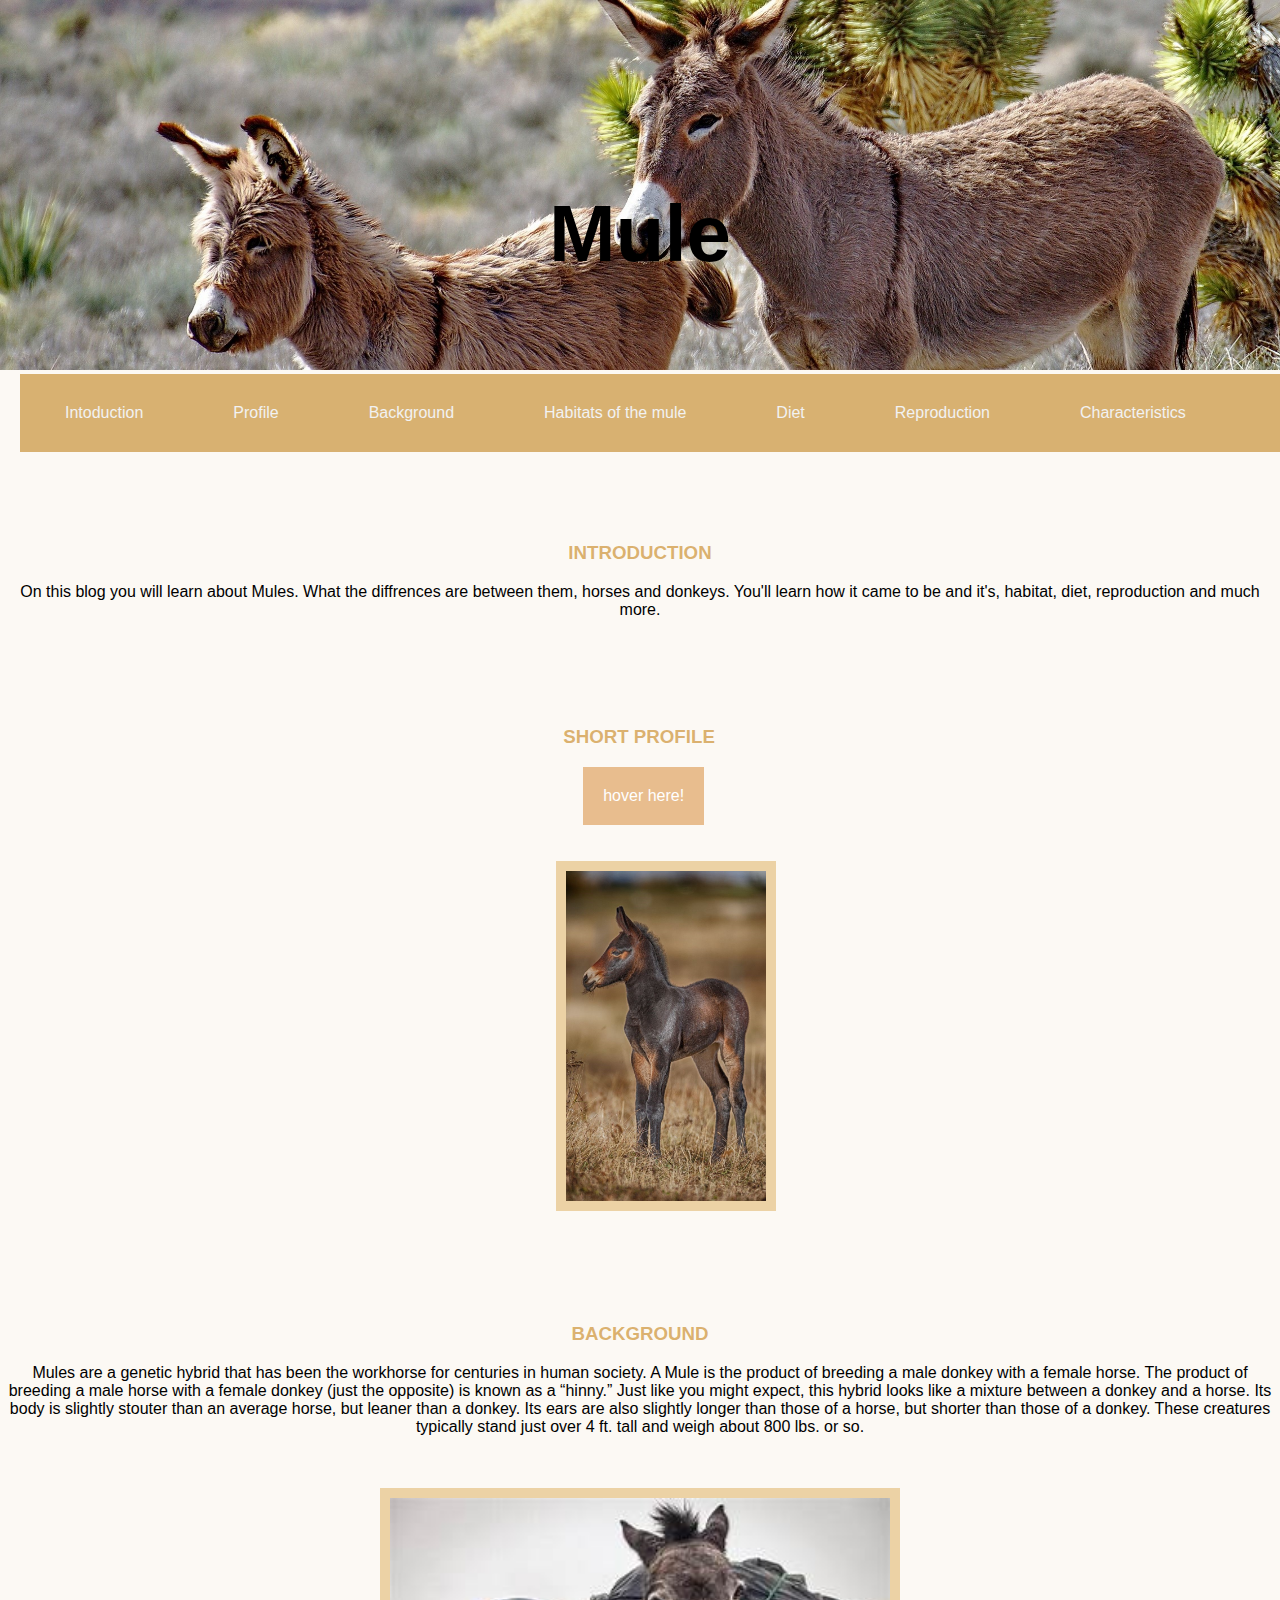
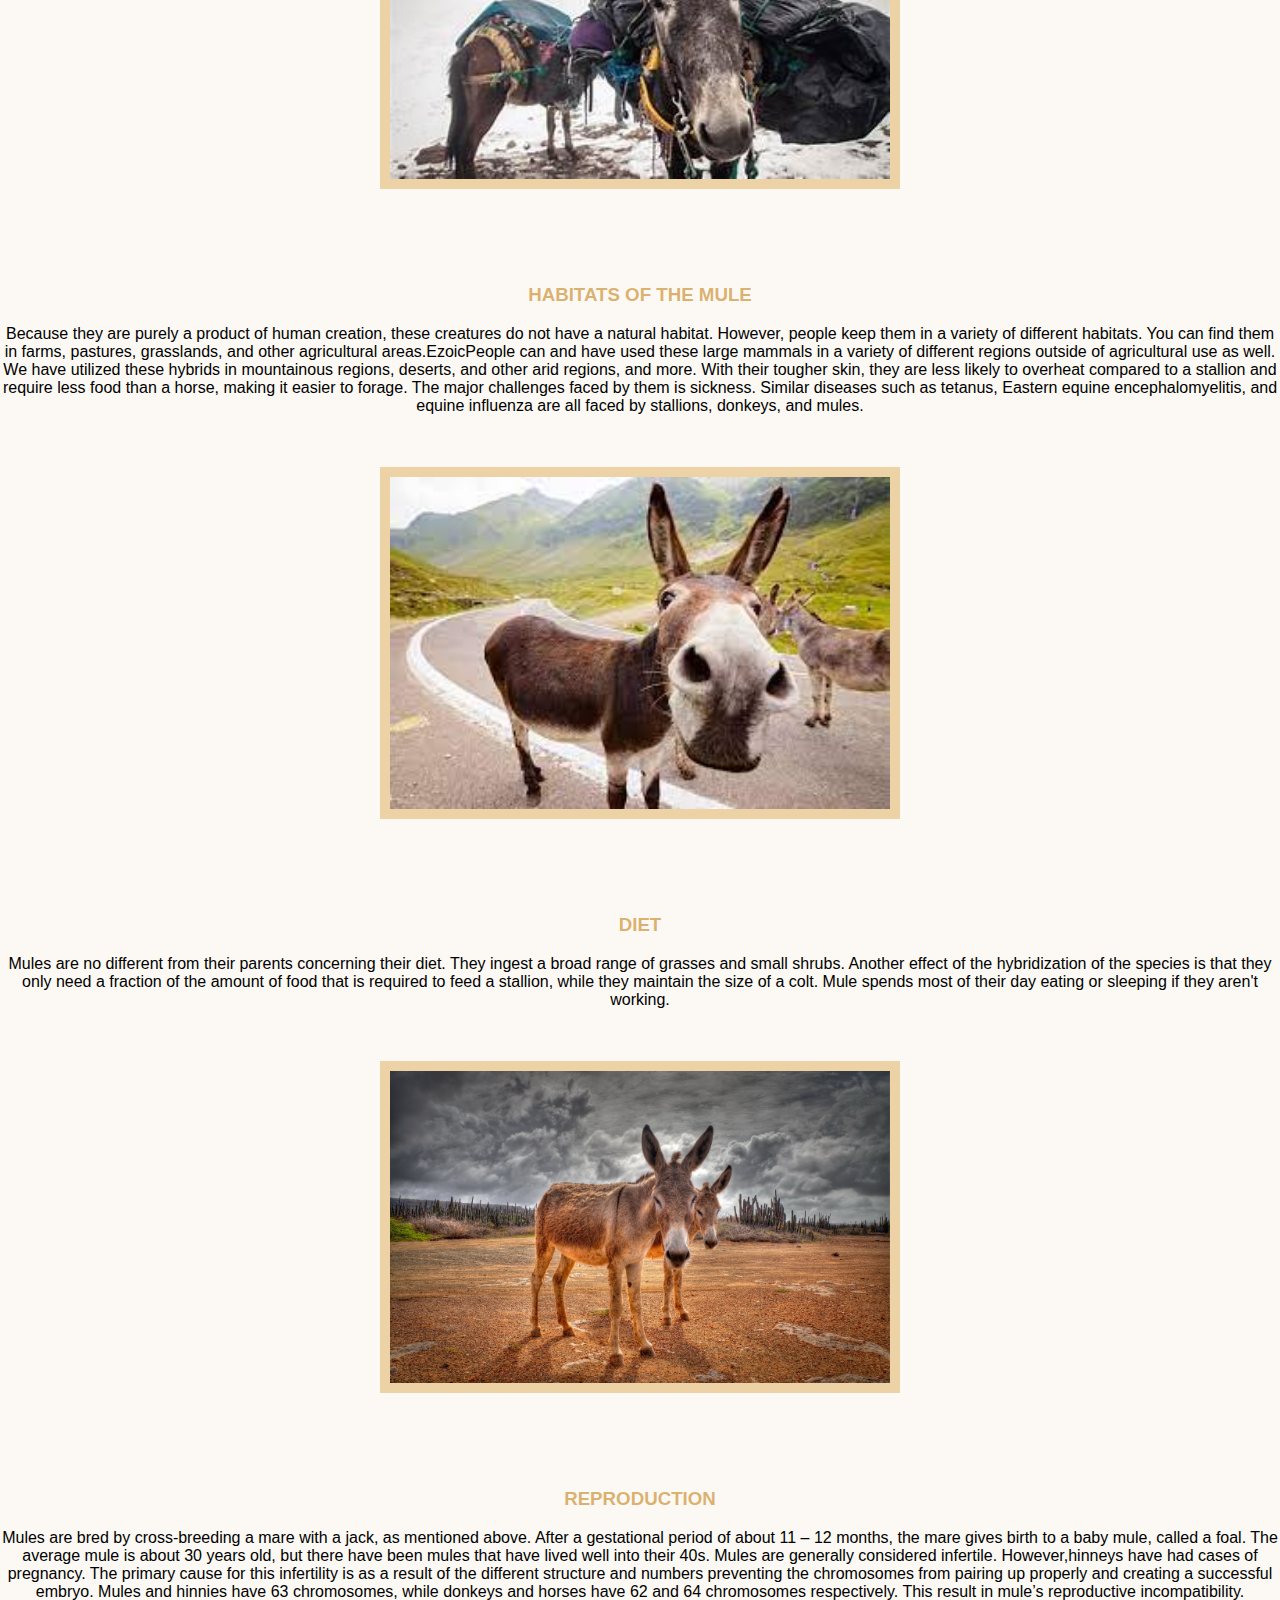
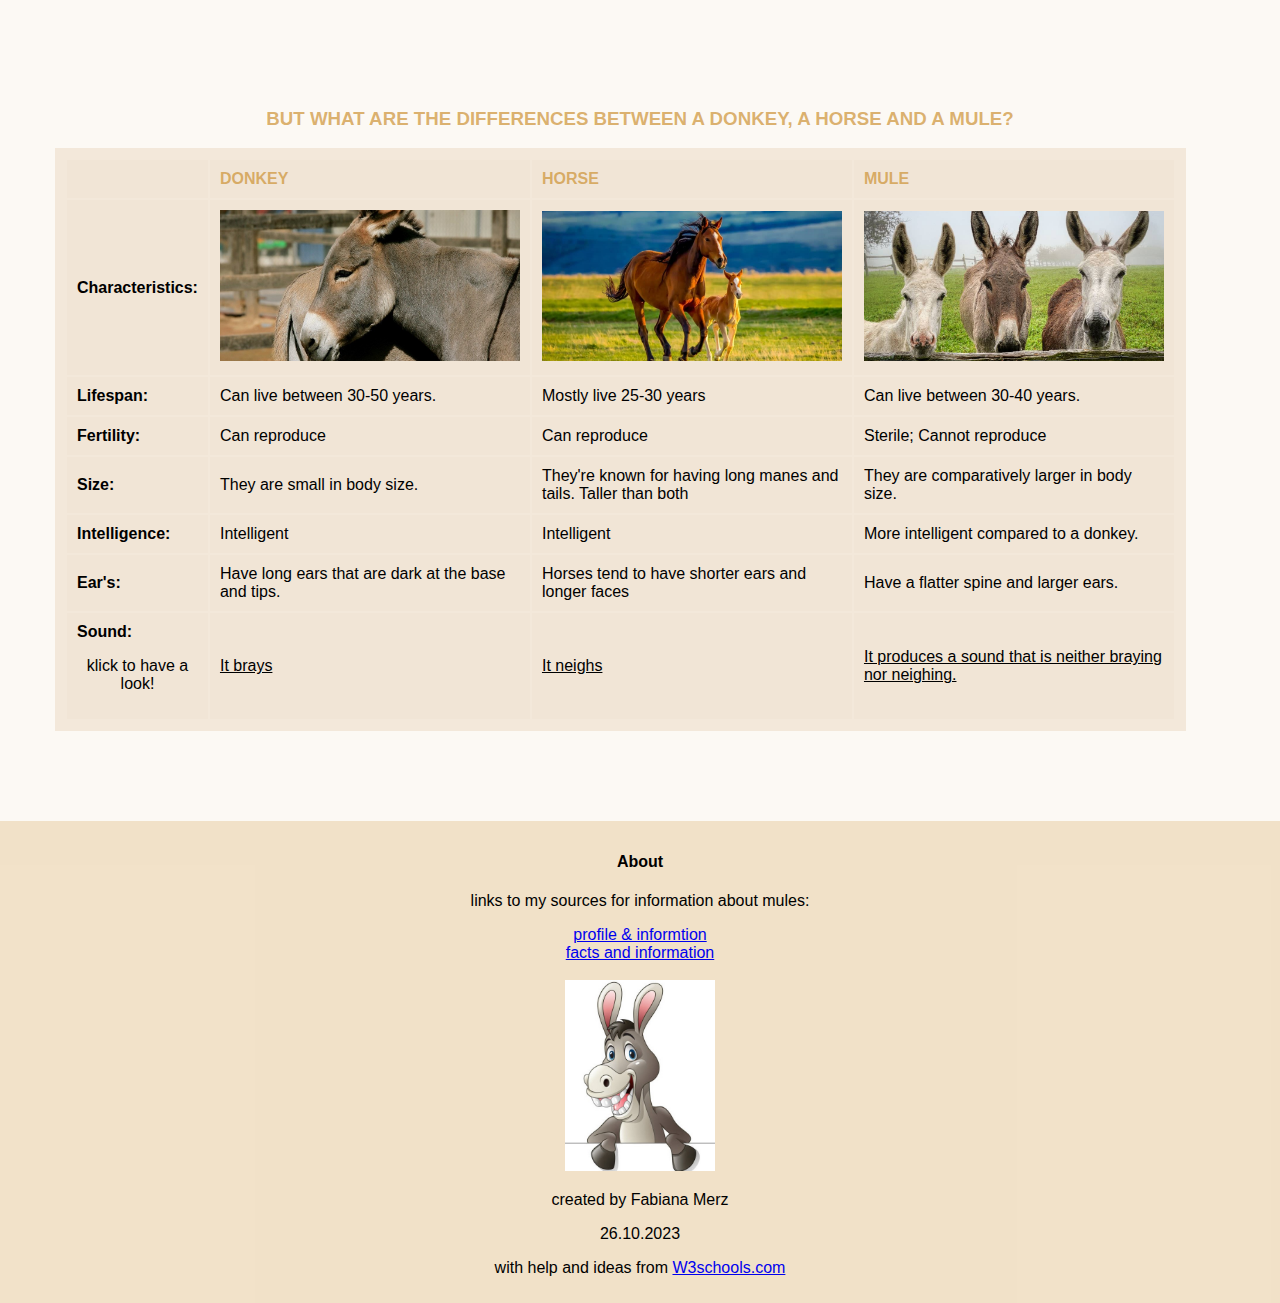
<file: .github/index.html>
<!DOCTYPE html>
<html lang="en">
<head>
    <meta charset="UTF-8">
    <meta name="viewport" content="width=device-width, initial-scale=1.0">
    <title>My Blog about mules</title>

    <link rel="stylesheet" href="style.css">
</head>
<body style="background-color: rgba(231, 196, 150, 0.105);">
     <section id="containter">
        <h1 class="centered">Mule</h1>
        <img src="529358.jpg" alt="a mule with it's baby" width="1300">
    </section>

<!-- i found on W3school how to do a sticky table, so that it can be acessed within the whole blog-->
<!-- the class topnav is inspired from other webpages and i looked how to do it and then adapted it into my page, wrote the code new and matched it to my page -->
<div class="sticky">
    <section class="topnav" style="margin-left: 20px;">
        <a href="#introduction">Intoduction</a>
        <a href="#profile">Profile</a>
        <a href="#background">Background</a>
        <a href="#habitats of the mule">Habitats of the mule</a>
        <a href="#diet">Diet</a>
        <a href="#reproduction">Reproduction</a>
        <a href="#characteristics">Characteristics</a>
    </section>
</div>

    <section id="introduction">
        <br>
        <br>
        <br>
        <br>
        <h3>INTRODUCTION</h3>
        <p>On this blog you will learn about Mules. What the diffrences are between them, horses and donkeys.
        You'll learn how it came to be and it's, habitat, diet, reproduction and much more.</p>
    </section>

    
    
    <section id="profile">
        <br>
        <br>
        <br>
        <br>
        <!-- I found the dropdown on W3school, but i didn't copy it, i wrote it new -->
        <div class="dropdown">
            <h3><strong>SHORT PROFILE </strong></h3>
            <button class="dropbtn">hover here!</button>
            <div class="dropdown-content">
            <ul>
                <li><strong>family:</strong><p>Equidae</p></li>
                <li><strong>order:</strong><p>Perissodactyla</p></li>
                <li><strong>kindom:</strong><p>Animaliap</p></li>
                <li><strong>scientific name:</strong><p>Equus mulus</p></li>
                <li><strong>class:</strong><p>Mammalia</p></li>
            </ul>
            </div>
        </div>
    </section>
    <br>
    <br>
    <img id="corners" src="8f77344e7beef11f3faeccd0670dbdef.jpg" alt="baby mule" width="200" style="margin-left: 556px;">
     
    <!-- just some textx and pictures I added all on my own -->
    <section id="background"> 
        <br>
        <br>
        <br>
        <br>
        <br> 
        <h3 id="title">BACKGROUND</h3>
        <p>Mules are a genetic hybrid that has been the workhorse for centuries in human society.
         A Mule is the product of breeding a male donkey with a female horse. The product of breeding a male horse with
        a female donkey (just the opposite) is known as a “hinny.”
        Just like you might expect, this hybrid looks like a mixture between a donkey and a horse. Its body is slightly
        stouter than an average horse, but leaner than a donkey. Its ears are also slightly longer than those of a horse,
        but shorter than those of a donkey.
        These creatures typically stand just over 4 ft. tall and weigh about 800 lbs. or so.</p>
        <br>
        <br>
        <img id="corners" src="th.jpg" alt="work mules" width="500" style="margin-left: 380px;">
    </section>
    

    <section id="habitats of the mule">
        <br>
        <br>
        <br>
        <br>
        <h3 id="title">HABITATS OF THE MULE</h3>
        <p>Because they are purely a product of human creation, these creatures do not have a natural habitat. However,
        people keep them in a variety of different habitats. You can find them in farms, pastures, grasslands, and
        other agricultural areas.EzoicPeople can and have used these large mammals in a variety of different regions
        outside of agricultural use as well. We have utilized these hybrids in mountainous regions, deserts, and other arid regions,
        and more.
        With their tougher skin, they are less likely to overheat compared to a stallion and require less food than a horse, making it easier to forage.
        The major challenges faced by them is sickness. Similar diseases such as tetanus, Eastern equine encephalomyelitis, and equine influenza are all
        faced by stallions, donkeys, and mules.</p>
        <br>
        <br>
        <img id="corners" src="Download.jpeg" alt="mule in it's habitat" width="500" style="margin-left: 380px;">
    </section>

    <section id="diet">
        <br>
        <br>
        <br>
        <br>
        <h3 id="title">DIET</h3>
        <p>Mules are no different from their parents concerning their diet. They ingest a broad range of grasses and small shrubs.
        Another effect of the hybridization of the species is that they only need a fraction of the amount of food that is 
        required to feed a stallion, while they maintain the size of a colt. Mule spends most of their day eating or sleeping if 
        they aren't working.</p>
        <br>
        <br>
        <img id="corners" src="677711.jpg" alt="Mule in dessert" width="500" style="margin-left: 380px;">

    </section>
     
    <section >
        <br>
        <br>
        <br>
        <br>
        <h3 id="title">REPRODUCTION</h3>
        <p>Mules are bred by cross-breeding a mare with a jack, as mentioned above. After a gestational period of about 11 – 12 
        months, the mare gives birth to a baby mule, called a foal.
        The average mule is about 30 years old, but there have been mules that have lived well into their 40s. Mules are generally 
        considered infertile. However,hinneys have had cases of pregnancy.
        The primary cause for this infertility is as a result of the different structure and numbers preventing the chromosomes from 
        pairing up properly and creating a successful embryo.
        Mules and hinnies have 63 chromosomes, while donkeys and horses have 62 and 64 chromosomes respectively. This result in mule’s 
        reproductive incompatibility.</p>
    </section>
    
    
       

    <section id="characteristics">
        <br>
        <br>
        <br>
        <br>
        <h3 id="title">BUT WHAT ARE THE DIFFERENCES BETWEEN A DONKEY, A HORSE AND A MULE?</h3>
    <table style="width: 85px;">
        <tr style="color: #cc9133b3;">
            <td></td>
            <td><strong>DONKEY</strong></td>
            <td><strong>HORSE</strong></td>
            <td><strong>MULE</strong></td>
        </tr>
    <section id="images">
        <tr>
          <td><strong>Characteristics:</strong></td>
          <td><img src="4536639639_120cb6f3cd_b.jpg" alt="donkey" width="300"></td>
          <td><img src="shutterstock_1449181751-1024x535.jpg" alt="horse" width="300"></td>
          <td><img src="3-mules.jpg" alt="mule" width="300"></td>
        </tr>
    </section>
        <tr>
          <td><strong>Lifespan:</strong></td>
          <td>Can live between 30-50 years.</td>
          <td>Mostly live 25-30 years</td>
          <td>Can live between 30-40 years.</td>
        </tr>
        <tr>
            <td><strong>Fertility:</strong></td>
            <td>Can reproduce</td>
            <td>Can reproduce</td>
            <td>Sterile; Cannot reproduce</td>
        </tr>
        <tr>
            <td><strong>Size:</strong></td>
            <td>They are small in body size.</td>
            <td>They're known for having long manes and tails. Taller than both</td>
            <td>They are comparatively larger in body size.</td>
        </tr>
        <tr>
            <td><strong>Intelligence:</strong></td>
            <td>Intelligent</td>
            <td>Intelligent</td>
            <td>More intelligent compared to a donkey.</td>
        </tr>
        <tr>
            <td><strong>Ear's:</strong></td>
            <td>Have long ears that are dark at the base and tips.</td>
            <td>Horses tend to have shorter ears and longer faces</td>
            <td>Have a flatter spine and larger ears.</td>
        </tr>
        <tr>
            <td><strong>Sound:</strong>
            <p>klick to have a look!</p></td>
            <td> <a href="https://www.youtube.com/watch?v=gROO7xSTxfY" target="_blank" style="color: black;">It brays</a></td>
            <td> <a href="https://www.youtube.com/watch?v=NIJWBUOo3rY" target="_blank" style="color: black;">It neighs</a></td>
            <td><a href="https://www.youtube.com/watch?v=tiL3AQbuCaE" target="_blank" style="color: black;">It produces a sound that is neither braying nor neighing.</a></td>
          
        </tr>
      </table>
    </section>
    <br>
    <br>
    <br>
    <br>
    <br>
    <!-- i did the footer with help from w3school, but everything in it and the diffrent contents i filled myself -->
    <div class="footer">
        <h4><strong>About</strong></h4>
        <p>links to my sources for information about mules:</p>
        <a href="https://animalofthings.com/mule/" target="_blank">profile & informtion</a>
        <br>
        <a href="https://animals.net/mule/" target="_blank">facts and information</a>
        <br>
        <br>
        <img id="mulecartoon" src="istockphoto-959483930-612x612.jpg" alt="mule animated" width="150px">
        <p>created by Fabiana Merz</p>
        <p>26.10.2023</p>
        <p>with help and ideas from <a href="https://www.w3schools.com/" target="_blank"> W3schools.com</a></p>
    </div>
</body>
</html>
</file>
<file: .github/style.css>
*,
*::before,
*::after {
  box-sizing: content-box;
}

body {
  margin: 0;
  background-color: lightgray;
  font-family: sans-serif;
}

/* created the dopdown list with help, to add some effects and the hover I already knew how to do */
.dropdown-content {
  display: none;
  position: absolute;
  background-color: #ecd2a5;;
  min-width: 200px;
  box-shadow: 0px 8px 16px 0px rgba(0,0,0,0.2);
  padding: 12px 10px;
  z-index: 1;
}

.dropdown:hover .dropdown-content {
  display: block;
}

.dropbtn {
  margin-left: 20px;
  text-align: center;
  background-color: #e3b179d3;
  color: white;
  padding: 20px;
  font-size: 16px;
  border: none;
  cursor: pointer;
}

/* I added a container so I can center the text on the picture */
.container {
  position: relative;
  text-align: center;
  color: white;
  top: 20%;
}


.centered {
  position: absolute;
  top: 20%;
  left: 50%;
  transform: translate(-50%, -50%);
}

/* gives some structure */
ul {
  list-style-type: square;
}

#introduction {
  text-align: center;

}

#title {
  text-align: center;
}

#profile {
  margin-left: 44%;

}


/* I did this to give some effects and interactive reading for people, to make it more interessting */
tr :hover {background-color: rgba(240, 209, 162, 0.66);
}

p {
  font-family: 'Gill Sans', 'Gill Sans MT', Calibri, 'Trebuchet MS', sans-serif;
  text-align: center;
}

/* animated the title and gave it some special properties */
h1 {
  text-align: center;
  font-size: 80px;
  font-family: 'Gill Sans', 'Gill Sans MT', Calibri, 'Trebuchet MS', sans-serif;
  animation-name: title;
  animation-iteration-count: infinite;
  animation-duration: 3s;
 
}


  
/* colored the titles and gave them a special font */
h3 {
  color:  #cc9133b3;
  font-family: 'Gill Sans', 'Gill Sans MT', Calibri, 'Trebuchet MS', sans-serif ;
  
}



/* customized the table with color, a border and padding */
table, td, th {
  padding: 10px 10px;
  margin-left: 55px;
  background-color: rgba(240, 228, 213, 0.829);
  border: white;  
  
}

/* got some help from W3school, to make it stick at the top all the time */
div.sticky {
  position: -webkit-sticky;
  position: sticky;
  top: 0%;
}

/* for the top table I used a template from W3schools, but adjusted it to my page. I undertand everything I used here */
.topnav {
  overflow: hidden;
  background-color: #d8b171;
  
}


.topnav a {
  float: left;
  display: block;
  color: #f2f2f2;
  text-align: center;
  padding: 30px 45px;
  text-decoration: none;
}


.topnav a:hover {
  background-color: #cf8920b0;
  color: rgb(243, 241, 236);
  
}

/* for the layout */
.footer {
  background-color: #cc913339;
  padding: 10px;
  text-align: center;
}

/* my animation to my title */
h1 {
  animation-name: title;
  animation-iteration-count: infinite;
  animation-duration: 3s;
}

@keyframes title {
  0% {color: rgb(234, 223, 205);}
  25% {color: #f7ead4;}
  50% {color: rgb(237, 205, 162);}
  75% {color: #d8b171;}
  100% {color: #bd9a62;}
}

/* my animation for my button */
button {
  animation-name: wow;
  animation-iteration-count: infinite;
  animation-duration: 4s;
}

@keyframes wow {
  0% {background-color: rgb(234, 223, 205);}
  25% {background-color: #f7ead4;}
  50% {background-color: rgb(237, 205, 162);margin-left: 50px;} 
  75% {background-color: #f7ead4; margin-left: 0px;}
  100% {background-color: #ecd2a5;}
}

/* animation for the picture in the footer */
#mulecartoon:hover {
  animation: shake 0.5s;
  animation-iteration-count: infinite
}

@keyframes shake {
  0% { transform: rotate(0deg); }
  20% { transform: rotate(-2deg); }
  40% { transform: rotate(0deg); }
  60% { transform: rotate(2deg); }
  80% { transform: rotate(0deg); }
  100% { transform: rotate(-2deg); }
}

/* added some corners to all my pictures */
#corners {
  border: 30px;
  background: #ecd2a5;
  padding: 10px;
}
</file>
